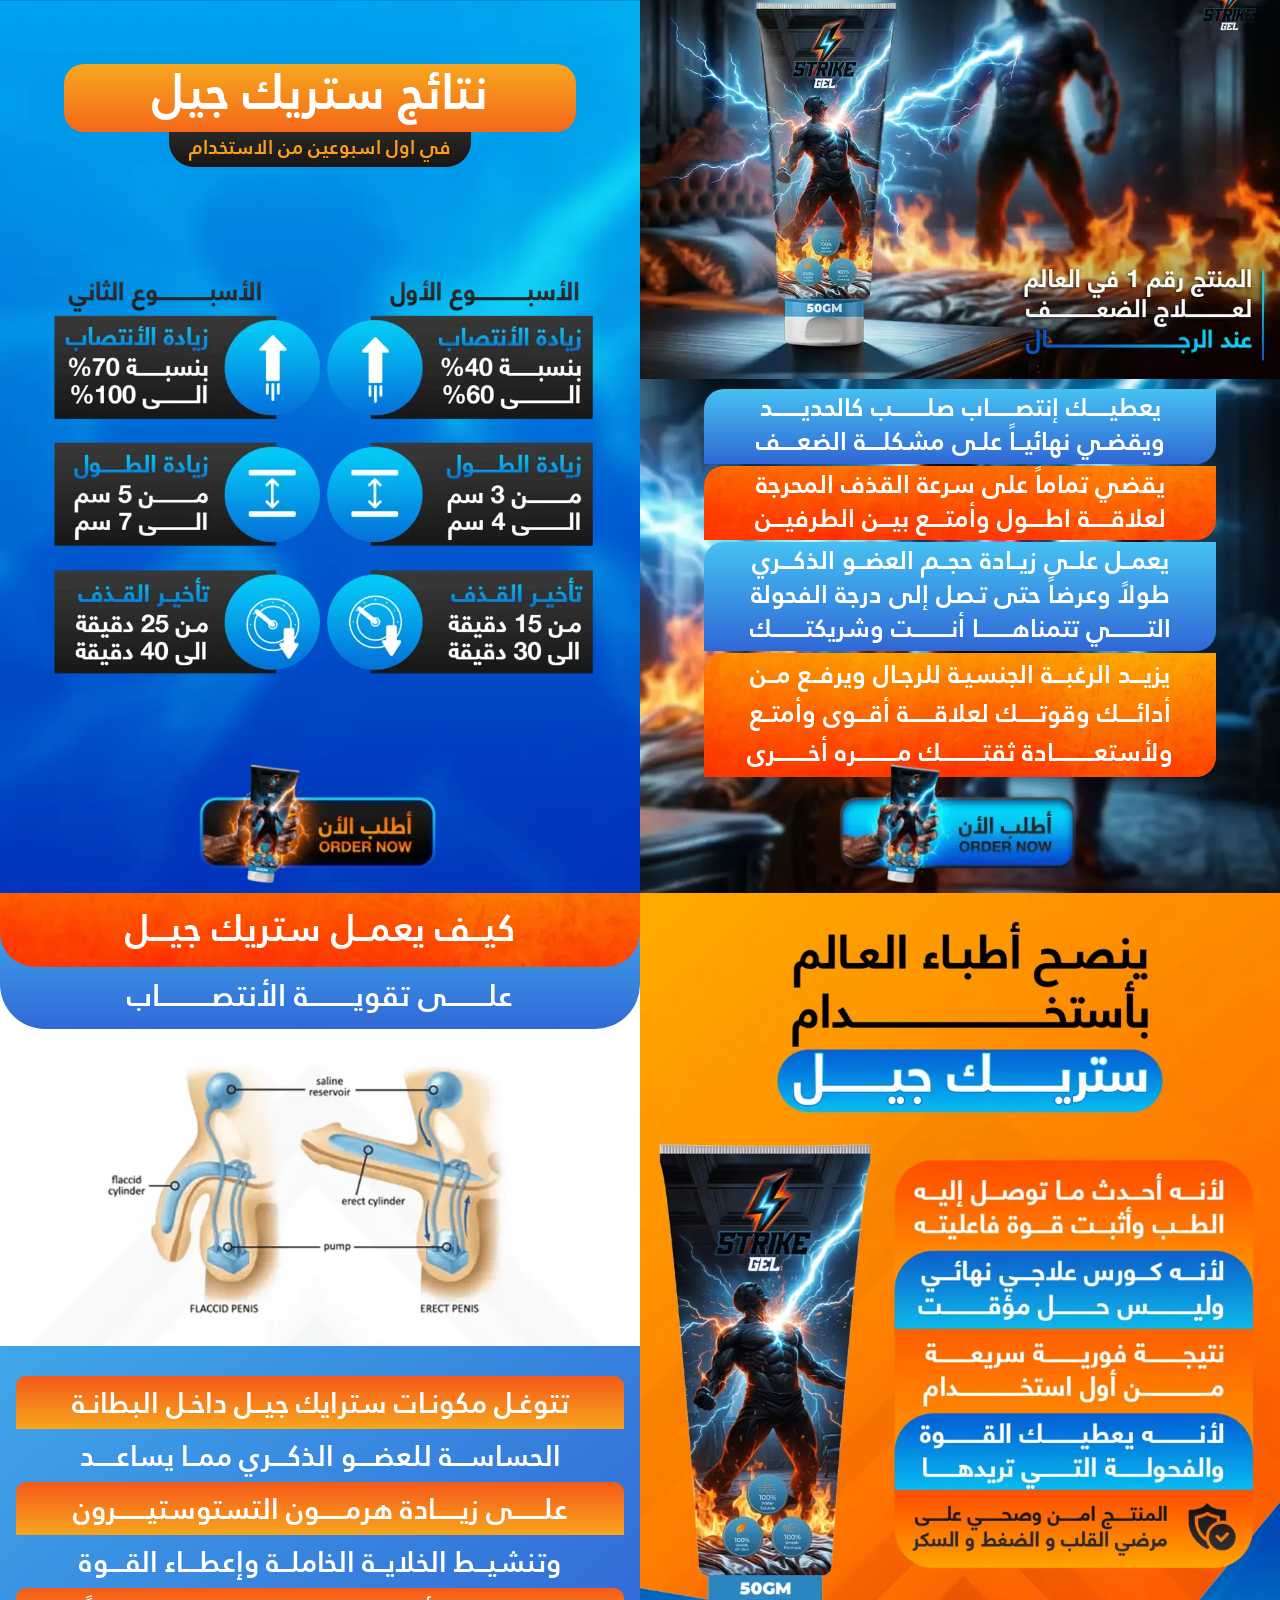
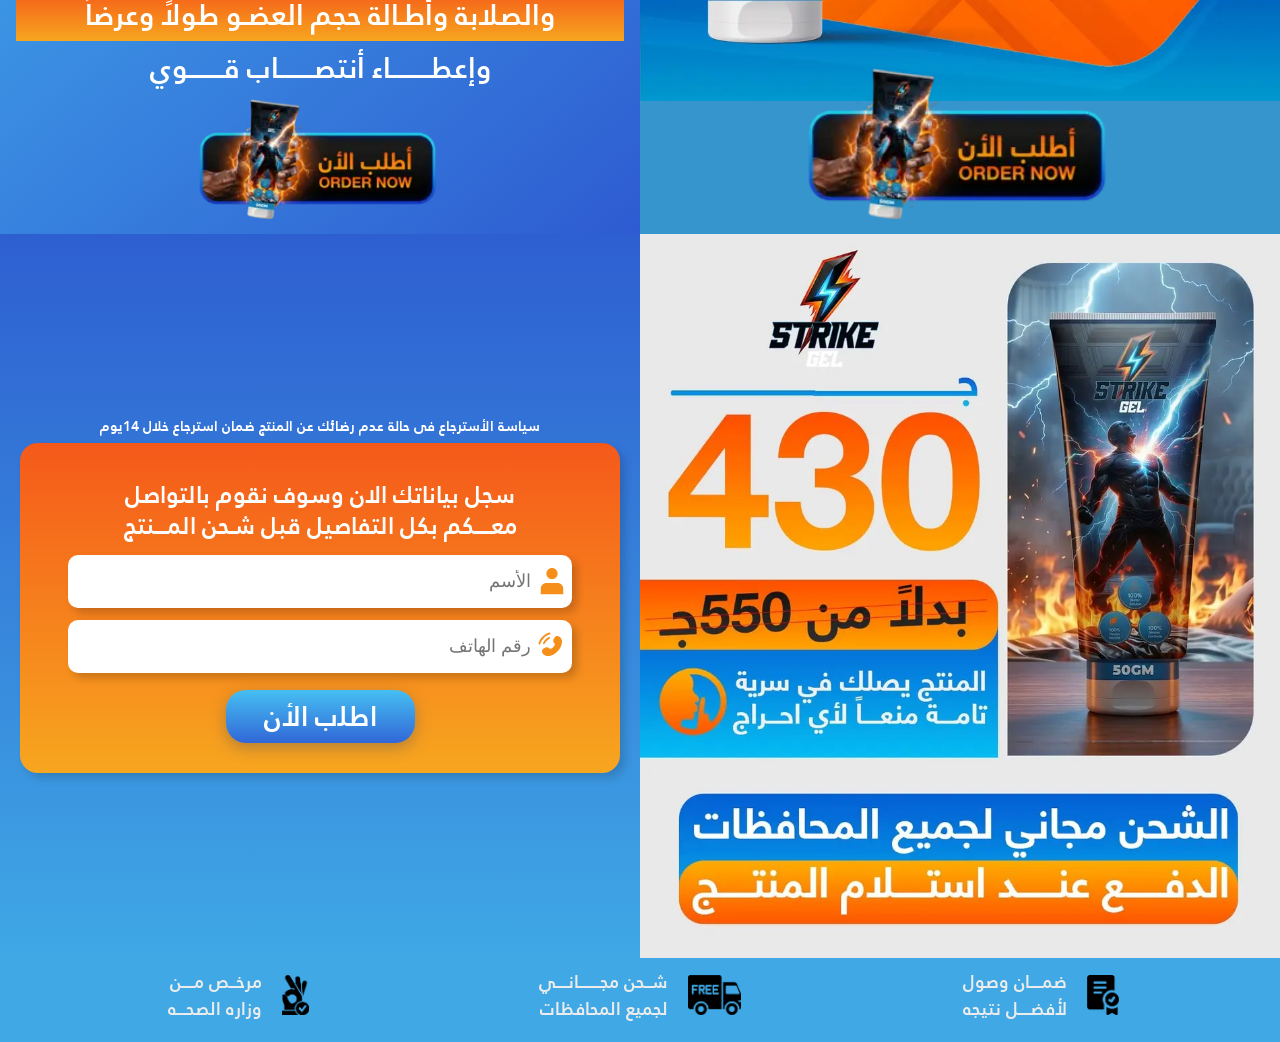
<file: index.html>
<!DOCTYPE html>
<html lang="en">

<head>
  <meta charset="UTF-8" />
  <meta name="viewport" content="width=device-width, initial-scale=1.0" />
  <title>Mystery Gel</title>

  <!-- icon -->
  <link rel="shortcut icon" href="images/bg-hero.webp" type="image/x-icon" />

  <!-- File CSS -->
  <link rel="stylesheet" href="css/style.css" />


</head>

<body>

  <div class="flex">

    <!-- hero Section -->
    <section class="hero">

      <div class="top_img">
        <img src="images/hero-img.webp" alt="">
      </div>


      <div class="content">

        <ul>
          
          <li class="blue">يعطيـــــك إنتصــــــاب صلــــــــب كالحديـــــــد
            <br>ويقضـي نهائيــاً علـى مشكلــــة الضعــــف </li>
          
            <li class="orange">   يقضي تماماً على سرعة القذف المحرجة
            <br>لعلاقـــــة اطــــول وأمتــــع بيـــن الطرفيـــن </li>
          
            <li class="blue">  يعمــل علــى زيــادة حجــم العضــو الذكـــري 
            <br>طولاً وعرضاً حتى تـصل إلى درجة الفحولة 
          <br> التـــــــــي تتمناهــــــــا أنـــــــــت وشريكتــــــــك </li>
          
          <li class="orange last"> يزيـــد الرغبـــة الجنسيـة للرجـال ويرفــع مــن 
            <br> أدائــــك وقوتـــــك لعلاقــــــة أقـــوى وأمتــع 
          <br>ولأستعــــــــــادة ثقتــــــــــك مــــــــــره أخــــــــرى  </li>

        </ul>


        <div class="btn_img">
          <a href="#submit-now"><img src="images/button1.webp  " alt="button"></a>
        </div>

      </div>


    </section>
    <!-- End Section -->



    <section class="results">

      <div class="top_sec">
        <h3>نتائج ستريك جيل </h3>
        <h5>في اول اسبوعين من الاستخدام</h5>
      </div>

      <div class="img_results">
        <img src="images/img-rsults.webp" alt="">
      </div>

         <div class="btn_img">
          <a href="#submit-now"><img src="images/button2.webp" alt="button"></a>
        </div>

    </section>


  </div>



  <div class="flex flex-reverse">


    <section class="doctor">

      <img class="img_doc" src="images/doctor.webp" alt="">

      <div class="btn_img">
          <a href="#submit-now"><img src="images/button2.webp" alt="button"></a>
        </div>

    </section>



    <section class="how_work">
      <div class="top_sec">
        <h3>كيــف يعمــل  ستريك جيـــل </h3>
        <h4>علــــــــى تقويـــــــــة الأنتصــــــــــاب </h4>

      </div>

        <img src="images/howwork.webp" alt="">

        <div class="btm_how_work">

          <ul>
            <li class="orange">تتوغـل مكونـات سترايك جيــل داخـل البطانـة</li>
            <li>الحساســـة للعضـــو الذكـــري ممــا يساعــــد</li>
            <li class="orange">علــــــى زيـــــادة هرمـــــون التستوستيــــــرون</li>
            <li>وتنشيــط الخلايــة الخاملــة وإعطـــاء القـــوة</li>
            <li class="orange">والصلابة وأطـالة حجم العضـو طولاً وعرضاً</li>
            <li>وإعطــــــــاء أنتصـــــــاب قـــــــوي</li>
          </ul>



          <div class="btn_img">
        <a href="#submit-now"><img src="images/button2.webp" alt="button"></a>
      </div>
        </div>

      


    </section>
  </div>



  <section class="form_section" id="submit-now">


    <div class="price">
      <div class="img_price">
        <img src="images/top-form.webp" alt="">
      </div>

      <!-- <div class="delvery_text">
        <p>الشحن مجاني لجميع المحافظات</p>
        <p class="bg">الــدفع عـــــــند اســتلام المـــــنتج</p>
      </div> -->
    </div>


    <div class="container_form">

      <p class="sm-p">سياسة الأسترجاع فى حالة عدم رضائك عن المنتج ضمان استرجاع خلال 14يوم</p>

      <!-- هنا لينك شيت مونكي  -->
      <form id="form" method="POST" 
      action="https://api.sheetmonkey.io/form/uBNdbymiJUqyCR785Dqvqy">


        <div class="top_form">
          <p>سجل بياناتك الان وسوف نقوم بالتواصل</p>
          <p>معــــكم بكل التفاصيل قبل شـحن المـــنتج</p>
        </div>

        <div class="input_div">
          <input type="text" name="Name" id="text" 
          placeholder="الأسم" required />

          <svg viewBox="0 0 16 16" fill="none" xmlns="http://www.w3.org/2000/svg"><g id="SVGRepo_bgCarrier" stroke-width="0"></g><g id="SVGRepo_tracerCarrier" stroke-linecap="round" stroke-linejoin="round"></g><g id="SVGRepo_iconCarrier"> <path d="M8 7C9.65685 7 11 5.65685 11 4C11 2.34315 9.65685 1 8 1C6.34315 1 5 2.34315 5 4C5 5.65685 6.34315 7 8 7Z" fill="#f58f1a"></path> <path d="M14 12C14 10.3431 12.6569 9 11 9H5C3.34315 9 2 10.3431 2 12V15H14V12Z" fill="#f58f1a"></path> </g></svg>

        </div>

        <div class="input_div">
          <input type="tel" name="Number" id="password" 
          maxlength="11" data-label="Phone" 
          placeholder="رقم الهاتف" required />

          <svg class="icon_Phone" viewBox="0 0 24 24" fill="none" xmlns="http://www.w3.org/2000/svg" transform="matrix(-1, 0, 0, 1, 0, 0)"><g id="SVGRepo_bgCarrier" stroke-width="0"></g><g id="SVGRepo_tracerCarrier" stroke-linecap="round" stroke-linejoin="round"></g><g id="SVGRepo_iconCarrier"> <path d="M10.0376 5.31617L10.6866 6.4791C11.2723 7.52858 11.0372 8.90532 10.1147 9.8278C10.1147 9.8278 10.1147 9.8278 10.1147 9.8278C10.1146 9.82792 8.99588 10.9468 11.0245 12.9755C13.0525 15.0035 14.1714 13.8861 14.1722 13.8853C14.1722 13.8853 14.1722 13.8853 14.1722 13.8853C15.0947 12.9628 16.4714 12.7277 17.5209 13.3134L18.6838 13.9624C20.2686 14.8468 20.4557 17.0692 19.0628 18.4622C18.2258 19.2992 17.2004 19.9505 16.0669 19.9934C14.1588 20.0658 10.9183 19.5829 7.6677 16.3323C4.41713 13.0817 3.93421 9.84122 4.00655 7.93309C4.04952 6.7996 4.7008 5.77423 5.53781 4.93723C6.93076 3.54428 9.15317 3.73144 10.0376 5.31617Z" fill="#f58f1a"></path> <path d="M13.2595 1.87983C13.3257 1.47094 13.7122 1.19357 14.1211 1.25976C14.1464 1.26461 14.2279 1.27983 14.2705 1.28933C14.3559 1.30834 14.4749 1.33759 14.6233 1.38082C14.9201 1.46726 15.3347 1.60967 15.8323 1.8378C16.8286 2.29456 18.1544 3.09356 19.5302 4.46936C20.906 5.84516 21.705 7.17097 22.1617 8.16725C22.3899 8.66487 22.5323 9.07947 22.6187 9.37625C22.6619 9.52466 22.6912 9.64369 22.7102 9.72901C22.7197 9.77168 22.7267 9.80594 22.7315 9.83125L22.7373 9.86245C22.8034 10.2713 22.5286 10.6739 22.1197 10.7401C21.712 10.8061 21.3279 10.53 21.2601 10.1231C21.258 10.1121 21.2522 10.0828 21.2461 10.0551C21.2337 9.9997 21.2124 9.91188 21.1786 9.79572C21.1109 9.56339 20.9934 9.21806 20.7982 8.79238C20.4084 7.94207 19.7074 6.76789 18.4695 5.53002C17.2317 4.29216 16.0575 3.59117 15.2072 3.20134C14.7815 3.00618 14.4362 2.88865 14.2038 2.82097C14.0877 2.78714 13.9417 2.75363 13.8863 2.7413C13.4793 2.67347 13.1935 2.28755 13.2595 1.87983Z" fill="#f58f1a"></path> <path fill-rule="evenodd" clip-rule="evenodd" d="M13.4857 5.3293C13.5995 4.93102 14.0146 4.7004 14.4129 4.81419L14.2069 5.53534C14.4129 4.81419 14.4129 4.81419 14.4129 4.81419L14.4144 4.81461L14.4159 4.81505L14.4192 4.81602L14.427 4.81834L14.4468 4.8245C14.4618 4.82932 14.4807 4.8356 14.5031 4.84357C14.548 4.85951 14.6074 4.88217 14.6802 4.91337C14.8259 4.97581 15.0249 5.07223 15.2695 5.21694C15.7589 5.50662 16.4271 5.9878 17.2121 6.77277C17.9971 7.55775 18.4782 8.22593 18.7679 8.7154C18.9126 8.95991 19.009 9.15897 19.0715 9.30466C19.1027 9.37746 19.1254 9.43682 19.1413 9.48173C19.1493 9.50418 19.1555 9.52301 19.1604 9.53809L19.1665 9.55788L19.1688 9.56563L19.1698 9.56896L19.1702 9.5705C19.1702 9.5705 19.1707 9.57194 18.4495 9.77798L19.1707 9.57194C19.2845 9.97021 19.0538 10.3853 18.6556 10.4991C18.2607 10.6119 17.8492 10.3862 17.7313 9.99413L17.7276 9.98335C17.7223 9.96832 17.7113 9.93874 17.6928 9.89554C17.6558 9.8092 17.5887 9.66797 17.4771 9.47938C17.2541 9.10264 16.8514 8.53339 16.1514 7.83343C15.4515 7.13348 14.8822 6.73078 14.5055 6.50781C14.3169 6.39619 14.1757 6.32909 14.0893 6.29209C14.0461 6.27358 14.0165 6.26254 14.0015 6.25721L13.9907 6.25352C13.5987 6.13564 13.3729 5.72419 13.4857 5.3293Z" fill="#f58f1a"></path> </g></svg>
        </div>

        <div id="error"></div>
        
        
        <input type="hidden" id="redDir" 
        name="x-sheetmonkey-redirect" value="./thanksPage.html" />
        


          <!-- هنا اسم المنتج  -->
          <input type="hidden" name="Product" value="MYSTERY" />
          
          <!-- هنا الكود -->
          <input type="hidden" name="Agent Code" value="M18.1" />


          <input id="KeyLand" type="hidden" name="Unique Key" value="" />
          <input id="DateLand" type="hidden" name="Date" value="" />
          <input id="TimeLand" type="hidden" name="Time" value="" />
          <input id="inp_City" type="hidden" name="City" value="" />


        <div class="div_btn">
          <button id="btnSubmit" class="btn" type="submit">اﻃﻠب الأن</button>
        </div>

      </form>

      

    </div>
  </section>

    <footer class="footer">
        <div class="boxs">
          <div class="box">
            <img src="images/icon1.png" alt="">
            <p>ضمــــان وصول<br> لأفضــــل نتيجه</p>
          </div>
          
          <div class="box">
            <img src="images/icon2.png" alt="">
            <p>شــحن مجـــــــانــــي<br> لجميع المحافظات</p>
          </div>
          
          <div class="box">
            <img src="images/icon3.png" alt="">
            <p>مرخــص مــــن <br>وزاره الصحـــه</p>
          </div>

        </div>
      </footer>


    <script>
      /* =====================   منع النسخ وفتح أدوات المطوّر   ===================== */
document.addEventListener('contextmenu', e => e.preventDefault());

document.onkeydown = e => {
  if (
    e.key === 'F12' ||
    (e.ctrlKey && e.shiftKey && (e.key === 'I' || e.key === 'J')) ||
    (e.ctrlKey && e.key === 'U')
  ) {
    return false;
  }
};

/* =====================   استرجاع موقع العميل (المدينة)   ===================== */
async function setClientCity() {
  try {
    const res   = await fetch('https://ipapi.co/json/');
    const data  = await res.json();
    const cityI = document.getElementById('inp_City');
    if (cityI) cityI.value = data.city;      // يكتب المدينة تلقائياً
  } catch (err) {
    console.error('Error fetching location:', err);
  }
}

/* =====================   فنكشن عشان تعمل ال key  ===================== */


    function generateOrderId() {
      const d = new Date();
      // تاريخ/وقت UTC عشان ما يحصلش لخبطة فروقات التوقيت
      const YY = String(d.getUTCFullYear()).slice(-2);
      const MM = String(d.getUTCMonth() + 1).padStart(2, '0');
      const DD = String(d.getUTCDate()).padStart(2, '0');
      const hh = String(d.getUTCHours()).padStart(2, '0');
      const mm = String(d.getUTCMinutes()).padStart(2, '0');
      const ss = String(d.getUTCSeconds()).padStart(2, '0');
      const ms = String(d.getUTCMilliseconds()).padStart(3, '0');


      let rand;
      if (window.crypto && crypto.getRandomValues) {
        const buf = new Uint8Array(6);
        crypto.getRandomValues(buf);
        rand = Array.from(buf, b => b.toString(36).padStart(2, '0')).join('').slice(0, 16);
      } else {
        rand = Math.random().toString(36).slice(2, 18);
      }

      // الشكل النهائي: سهل القراءة والفرز حسب التاريخ
      // مثال: KEY-250812_143522.097-3k0xq1y9fz
      return `KEY-${YY}_${MM}_${DD}_${hh}${mm}${ss}.${ms}-${rand}`;
    }



/* =====================   التحقق من النموذج وإرساله   ===================== */
document.addEventListener('DOMContentLoaded', () => {

     const keyLandInput = document.getElementById('KeyLand');

    if (keyLandInput) {
    keyLandInput.value = generateOrderId();
  }


  /* عناصر النموذج */
  const nameInput     = document.getElementById('text');      // الاسم
  const phoneInput    = document.getElementById('password');  // رقم الهاتف
  const form          = document.getElementById('form');
  const errorBox      = document.getElementById('error');
  const redirInput    = document.getElementById('redDir');

  /* (1) تخصيص رسائل خطأ حقل الاسم */
  nameInput.addEventListener('invalid', function () {
    if (this.validity.patternMismatch) {
      this.setCustomValidity('Please enter only characters.');
    } else if (this.validity.valueMissing) {
      this.setCustomValidity('من فضلك أدخل الأسم');
    } else {
      this.setCustomValidity('');
    }
  });
  nameInput.addEventListener('input', function () {
    if (this.validity.valid) this.setCustomValidity('');
  });
  phoneInput.addEventListener('input', function () {
    if (this.validity.valid) this.setCustomValidity('');
  });

  /* (2) توليد رابط صفحة الشكر وإدخاله في hidden input */
  const pathArr = window.location.pathname.split('/');
  pathArr.pop();                                         // يحذف اسم الصفحة الحالية
  const hostPath = window.location.origin + pathArr.join('/');
  redirInput.value = `${hostPath}/thanksPage.html`;




       const dateEl = document.getElementById('DateLand');
      const timeEl = document.getElementById('TimeLand');
  const btn_Submit = document.getElementById("btnSubmit");


  /* (3) التحقُّق من رقم الهاتف عند الإرسال */
  let isSending = false;
  form.addEventListener('submit', e => {

    if (isSending) { e.preventDefault(); return; }
    e.preventDefault();

    const val        = phoneInput.value;
    const prefix     = val.substring(0, 3);
    const validPref  = ['010', '011', '012', '015', '٠١٠', '٠١١', '٠١٢', '٠١٥'];
    const errors     = [];

    if (val.length !== 11 || !validPref.includes(prefix)) {
      errors.push('رقم الهاتف غير صحيح !');
    }

    if (errors.length) {
      errorBox.innerText = errors.join(', ');
      errorBox.classList.add('active');
      return;
    }

    btn_Submit.disabled = true;
    btn_Submit.innerText = "جاري الإرسال.."; 

 
      const now = new Date();

      // yyyy-mm-dd
      const yyyy = now.getFullYear();
      const mm   = String(now.getMonth() + 1).padStart(2, '0');
      const dd   = String(now.getDate()).padStart(2, '0');
      dateEl.value = `${yyyy}-${mm}-${dd}`;

      // hh:mm:ss AM/PM
      let hh   = now.getHours();
      const mi = String(now.getMinutes()).padStart(2, '0');
      const ss = String(now.getSeconds()).padStart(2, '0');
      const ampm = hh >= 12 ? 'PM' : 'AM';
      hh = hh % 12;
      hh = hh ? hh : 12; // 0 = 12 AM
      hh = String(hh).padStart(2, '0');
      timeEl.value = `${hh}:${mi}:${ss} ${ampm}`;
    

    form.submit()  // الخطوة التالية
  });

  /* (5) أخيراً: اجلب المدينة بعد توافر الـ DOM */
  setClientCity();
});

    </script>


</body>

</html>
</file>
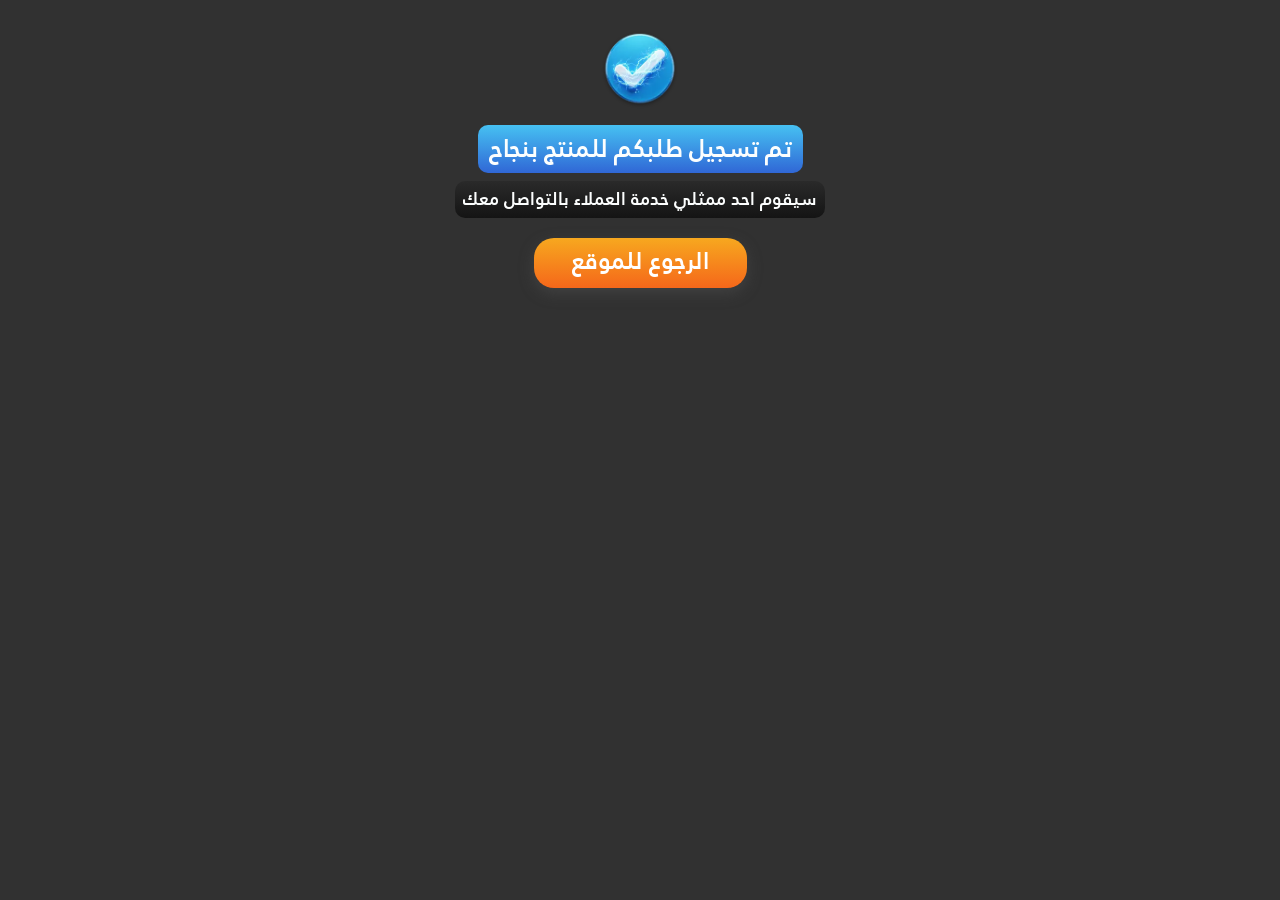
<file: thanksPage.html>
<!doctype html>
<html lang="en">
  <head>
    <meta charset="UTF-8" />
    <meta name="viewport" content="width=device-width, initial-scale=1.0" />
    <title>Mystery Gel</title>

    <link rel="shortcut icon" href="images/mark.webp" type="image/x-icon" />

    <style>
      @font-face {
        font-family: mainFont;
        src: local("mainFont"), url("css/mainFont.ttf");
      }
      * {
        padding: 0;
        margin: 0;
        box-sizing: border-box;
      }
      html {
        scroll-behavior: smooth;
        direction: rtl;
      }
      body,
      html {
        font-family: mainFont, sans-serif;
      }
      a {
        text-decoration: none;
      }
      img {
        width: 100%;
        display: block;
      }
      .div_btn {
        text-align: center;
      }
      .div_btn .btn {
        font-family: mainFont, sans-serif;
        font-size: 24px;
        padding: 1px 38px 5px;
        line-height: 1.5;
        color: #fff;
        border-radius: 20px;
        box-shadow: 0 5px 15px #5858586b;
        cursor: pointer;
        line-height: 1;
      }
      .div_btn .btn span {
        color: #d5d5d5;
      }

      /* Start Thanks Page Section */
      body.thanks_page_page {
        background: url(images/thanks-2.webp) center/cover;
        min-height: 100vh;
      }
      .thanks_page {
        text-align: center;
        padding-top: 30px;
      }
      .thanks_page h3 {
        font-size: 21px;
        color: #fcfefe;
        background: linear-gradient(#46c1f2, #3067d6);
        width: max-content;
        margin: 0 auto;
        border-radius: 10px;
        padding: 0px 11px 2px;
        text-align: center;
      }
      .thanks_page p {
        font-size: 14px;
        color: #fcfefe;
        background: linear-gradient(#2a2a2a, #141414);
        width: max-content;
        margin: 0 auto 15px;
        padding: 1px 8px 3px;
        border-radius: 10px;
      }
      .thanks_page .text {
        position: relative;
        width: max-content;
        margin: 0 auto;
      }
      .thanks_page .div_btn {
        margin-top: 30px;
      }
      .thanks_page .div_btn a {
        background: linear-gradient(00deg, #F5671A , #F7A81F);
      }
      .thanks_page .text .img_check {
        width: 80px;
        text-align: center;
        margin: 0 auto 15px;
      }
      /* ==========  Responsive Design  ========== */
      @media (min-width: 600px) {
        body.thanks_page_page {
          background: #313131;
          min-height: 100vh;
        }
      }

      @media (min-width: 992px) {
        .thanks_page p {
          font-size: 18px;
          margin-bottom: 25px;
        }

        .thanks_page h3 {
          font-size: 25px;
          margin: 0px auto 8px;
        }

        .thanks_page .text img {
          width: 100px;
        }
      }
    </style>
  </head>

  <body class="thanks_page_page">
    <div class="thanks_page">
      <div class="text">
        <img class="img_check" src="images/mark.webp" alt="" />
        <h3>تم تسجيل طلبكم للمنتج بنجاح</h3>
        <p>سيقوم احد ممثلي خدمة العملاء بالتواصل معك</p>
      </div>
      <div class="div_btn">
        <a href="index.html" class="btn">الرجوع للموقع</a>
      </div>
    </div>
  </body>
</html>
</file>
<file: css/style.css>
/* Font Files */

@font-face {
  font-family: mainFont;
  src: local("mainFont"), url("mainFont.ttf");
}


/* main css */

* {
  padding: 0;
  margin: 0;
  box-sizing: border-box;
}

html {
  scroll-behavior: smooth;
  direction: rtl;
}

body , html{
  font-family: mainFont, sans-serif;
}

a{
  text-decoration: none;
}

li{
  list-style: none;
}

img {
  width: 100%;
  display: block;
}

input, button{
  border: none;
  outline: none;
}



/* error form style */ 

#error {
  position: relative;
  top: -5px;
  color: red;
  font-size: 14px;
  width: max-content;
  margin: 0 auto;
  padding: 0 5px 3px;
  background: #fcfefe;
  border-radius: 3px;
  border: 1px solid red;
  line-height: 1.2;
  opacity: 0;
  transition: 0.2s;
}

#error.active {
  opacity: 1;
}


/* button */

.btn_img {
  width: 60%;
  margin: 0 auto;
  padding: 4px 0 10px;
}

.div_btn{
  text-align: center;
}
.div_btn .btn{
  font-family: mainFont, sans-serif;
  font-size: 28px;
  padding: 1px 38px;
  color: #fcfefe;
  background: linear-gradient(#46BFF2, #3167D7);
  border-radius: 20px;
  box-shadow: 0 5px 15px #5858586b;
  cursor: pointer;
}


@media (min-width:576px){
  .btn_img{
    width: 280px;
  }
}


/* ================== */
/* Start hero Section */
.hero .content{
  background: url(../images/bg-hero.webp);
  background-size: cover;
  background-position: bottom;
  padding-top: 10px;
  text-align: center;
}
.hero ul li{
  font-size: 5.4vw;
  line-height: 1.3;
  padding: 2px 0 5px;
  color: #363636;
  margin: 0 auto 2px;
  width: 95%;
  border-radius: 20px 0 20px 0;
}
.hero ul li.blue{
  background: linear-gradient( #46C1F2 , #3067D5);
  color: #fff;
}
.hero ul li.orange{
  background: url(../images/orange-line.webp);
  background-size: cover;
  background-position: bottom;
  color: #fff;
}
.hero ul li.orange.last{
  line-height: 1.5;
}

.hero .content .btn_img{
  margin-top: -20px;
}

/* ==========  Responsive Design  ========== */
/* ==========  sm ≥ 576px  ========== */
@media (min-width:576px){
  .hero ul li {
    font-size: 28px;
  }
}

/* ==========  md ≥ 768px  ========== */
@media (min-width:768px){
.hero ul li{
  width: 70%;
}
}

/* ==========  lg ≥ 992px  ========== */
@media (min-width:992px){
.flex{
  display: flex;
}
.hero{
  width: 50%;
}

.hero ul li{
  font-size: 26px;
}
}

/* ==========  xl ≥ 1200px  ========== */
@media (min-width:1200px){
  .hero .top_img{
    margin-top: -3.7vw;
    
  }
  .hero ul li{
    width: 80%;
  }
}
@media (min-width:1400px){
    .hero ul li{
    width: 70%;
  }
}

/* End hero Section */
/* ================== */


/* ================== */
/* Start results Section */

.results{
  background: url(../images/bg-result.webp);
  background-size: cover;
  background-position: bottom;
}
.results .top_sec h3{
  color: #fff;
  font-size: 12vw;
  padding: 3px 0 15px;
  line-height: 1;
  background: linear-gradient( #F7A81F, #F5671A);
  border-radius: 0 0 25px 25px;
  text-align: center;
}
.results .top_sec h5{
  color: #ff9f18;
  font-size: 5vw;
  padding: 5px 20px 10px;
  line-height: 1;
  width: max-content;
  margin: 0 auto 10px;
  background: linear-gradient( #282828, #191512);
  border-radius: 0 0 25px 25px;
  text-align: center;
}
.results .btn_img{
    margin-top: -20px;
}



/* ==========  Responsive Design  ========== */
/* ==========  sm ≥ 576px  ========== */
@media (min-width:576px){
  .results .top_sec h3{
    font-size: 10vw;
  }

}

/* ==========  md ≥ 768px  ========== */
@media (min-width:768px){

}

/* ==========  lg ≥ 992px  ========== */
@media (min-width:992px){
.results{
  width: 50%;
  display: flex;
  flex-direction: column;
  justify-content: space-between;
  padding: 5vw 0 0;
}
.results .top_sec h3{
  font-size: 50px;
  width: 80%;
  margin: 0 auto;
  border-radius: 20px;
}
.results .top_sec h5{
  font-size: 20px;
}
}

/* ==========  xl ≥ 1200px  ========== */
@media (min-width:1200px){
  .results .img_results{
    width: 90%;
    margin: 0 auto;
  }
}

@media (min-width:1500px){
  .results .img_results{
    width: 80%;
  }
}
/* End results Section */
/* ================== */


/* ================== */
/* Start doctor Section */

.doctor{
  position: relative;
  background-color: #3695CC;
}
.doctor .btn_img{
  position: absolute;
  bottom: 0px;
  right: 3%;
  padding-bottom: 0;
  width: 55%;
}


/* ==========  Responsive Design  ========== */
/* ==========  sm ≥ 576px  ========== */
@media (min-width:576px){

}

/* ==========  lg ≥ 992px  ========== */
@media (min-width:992px){

  .doctor{
    width: 50%;
  }
  .doctor .btn_img{
    bottom: 15px;
    right: auto;
    left: 50%;
    transform: translateX(-50%);
  }
}

/* ==========  xl ≥ 1200px  ========== */
@media (min-width:1200px){

}

/* End doctor Section */
/* ================== */


/* ================== */
/* Start how_work Section */

.how_work{
  text-align: center;
}

.how_work .top_sec{
  background: linear-gradient(#43B6EE,#3069D7);
  padding-bottom: 5px;
    border-radius: 0 0 45px 45px;
}
.how_work .top_sec h3{
  font-size: 8vw;
  background: url(../images/orange-line.webp);
  background-size: cover;
  background-position: bottom;
  color: #fff;
  border-radius: 0 0 35px 35px;
  padding-bottom: 5px;
}
.how_work .top_sec h4{
  color: #fff;
  font-size: 6.5vw;
  
}
.how_work .div_img{
  width: 64%;
  margin: 4px auto 32vw;
}
.how_work .btn_img{
  padding-bottom: 15px;
}

.how_work .btm_how_work{
  background: linear-gradient(140deg ,#40A7EA , #2E5BD1 );
  padding-top: 30px;
}
.how_work .btm_how_work li{
  color: #fff;
  font-size: 5.2vw;
}
.how_work .btm_how_work li.orange{
  background: linear-gradient(#F55919,#F7A61F);
  width: 95%;
  margin: 0 auto;
  border-radius: 10px 10px 0 0;
}
/* ==========  Responsive Design  ========== */
/* ==========  sm ≥ 576px  ========== */
@media (min-width:576px){
.how_work .top_sec h3{
  font-size: 6vw;
}

.how_work .div_img{
  width: 80%;
}
}

/* ==========  lg ≥ 992px  ========== */
@media (min-width:992px){
  .how_work{
    width: 50%;
    display: flex;
    flex-direction: column;
    justify-content: space-between;
  }
  .how_work .top_sec h3{
    font-size: 3vw;
  }
  .how_work .div_img{
    margin-bottom: 8vw;
  }
  .how_work .top_sec h4{
    font-size: 2.4vw;
  }
.how_work .btm_how_work li{
  font-size: 2.3vw;
}
}

/* ==========  xl ≥ 1200px  ========== */
@media (min-width:1200px){

}


/* End how_work Section */
/* ================== */









/* ================== */
/* Start form_section Section */


/* top form section */


.form_section .delvery_text{
  padding: 14px 0;
}

.form_section .delvery_text p {
  color: #fff;
  text-align: center;
  font-size: 6.5vw;
  line-height: 1;
}
.form_section .delvery_text p.bg{
  background: linear-gradient(#F2981D, #BD5F12);
  padding: 2px 8px 8px;
  width: max-content;
  margin: 5px auto;
}


/* form */

.form_section .container_form{
  background: linear-gradient(#2E5FD1, #3FA8E5);
  padding-bottom: 10px;
}

.form_section .sm-p {
  font-size: 2.4vw;
  text-align: center;
  line-height: 1.5;
  color: #fff;
  padding: 7px 0;
}


.form_section form{
  background: linear-gradient(#F5591A, #F7A61F);
  text-align: center;
  width: 95%;
  margin: 0 auto ;
  border-radius: 18px;
  box-shadow: 5px 5px 8px #00000027;
  padding-bottom: 15px;
}
.form_section .top_form{
  padding: 12px 0;
}
.form_section .top_form p{
  font-size: 5vw;
  line-height: 1.3;
  color: #fbfdfd;
}
.form_section form .input_div{
  position: relative;
  width: 95%;
  margin: 0 auto;
  margin-bottom: 12px;
  }

.form_section form .input_div svg{
  position: absolute;
  width: 30px;
  top: 50%;
  right: 5px;
  transform: translateY(-50%);
}

.form_section form .input_div .icon_Phone{
  transform:translateY(-50%) scaleX(-1);
}


.form_section form input{
  width: 100%;
  padding: 15px 40px 15px 10px;
  font-size: 18px;
  box-shadow: 5px 5px 8px #00000031;
  text-align: right;
  font-family: sans-serif;
  border-radius: 10px;
  border: 1px solid transparent;
  transition: 0.3s ease-in;
}
.form_section form input:focus {
  border-color: #68E03E;
}


/* ==========  Responsive Design  ========== */
/* ==========  sm ≥ 576px  ========== */
@media (min-width:576px){
.form_section .delvery_text p{
  font-size: 6vw;
}
.form_section .sm-p{
  font-size: 2.5vw;
}
.form_section .top_form p{
  font-size: 4.8vw;
}
.form_section form .input_div{
  width: 90%;
}
}



/* ==========  lg ≥ 992px  ========== */
@media (min-width:992px){
.form_section{
  display: flex;
}
.form_section .price{
  width: 50%;
}

.form_section .container_form{
  width: 50%;
  display: flex;
  justify-content: center;
  align-items: center;
  flex-direction: column;
}
.form_section form{
  width: 90%;
}
.form_section .delvery_text p{
  font-size: 30px;
}
.form_section .sm-p{
  font-size: 13.5px;
}
.form_section .top_form p{
  font-size: 24px;
}

}

/* ==========  xl ≥ 1200px  ========== */
@media (min-width:1200px){
.form_section form{
  width: 80%;
  padding: 25px 20px 30px;
  width: max-content;
  min-width: 600px;
}
}

/* End form_section Section */
/* ================== */




/* ================== */
/* Start footer Section */

.footer{
  background: #3FA8E5;
  padding-top: 10px;
  padding-bottom: 20px;
}
.footer .boxs {
  display: flex;
  align-items: center;
  justify-content: space-between;
  width: 94%;
  margin: 0 auto;
  
}

.footer .boxs .box {
  display: flex;
  justify-content: center;
  align-items: center;
  gap: 7px;
  width: 33.3%;
}

.footer .boxs .box img {
  height: 24px;
  width: auto;
}

.footer .boxs .box p {
  font-size: 2.4vw;
  line-height: 1.5;
  color: #ececec;
}

/* ==========  Responsive Design  ========== */
/* ==========  sm ≥ 576px  ========== */
@media (min-width:576px){
.footer .boxs .box img{
  height: 28px;
}
}

/* ==========  lg ≥ 992px  ========== */
@media (min-width:992px){
  .footer .boxs .box{
    gap: 20px;
  }
.footer .boxs .box img{
  height: 40px;
}
.footer .boxs .box p{
  font-size: 18px;
}

}

/* End footer Section */
/* ================== */
</file>
